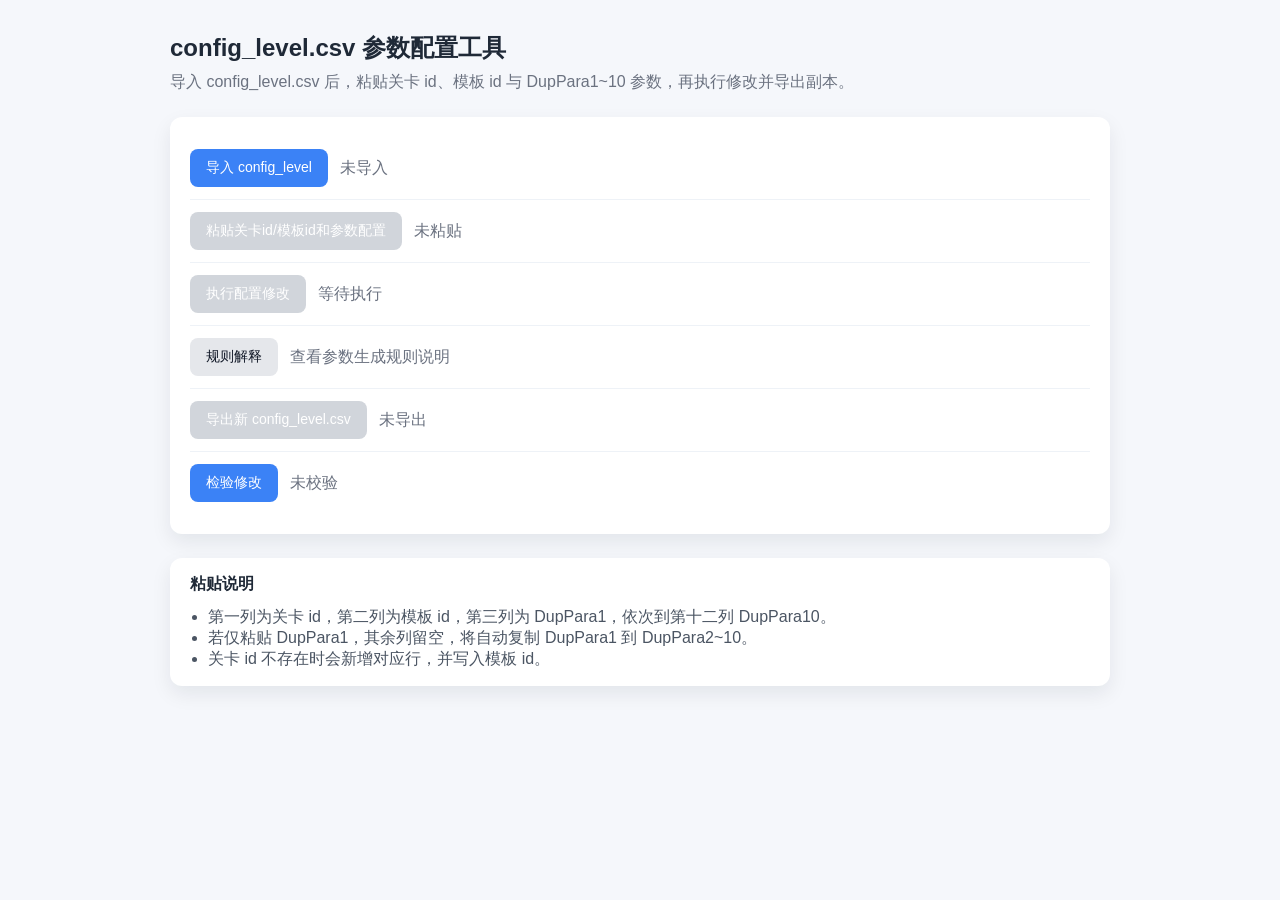
<file: 关卡参数配置工具（修改config_level表） /关卡参数配置工具（修改config_level表）.html>
<!doctype html>
<html lang="zh-CN">
  <head>
    <meta charset="UTF-8" />
    <meta name="viewport" content="width=device-width, initial-scale=1" />
    <title>config_level.csv 参数配置工具</title>
    <link rel="stylesheet" href="./styles.css" />
    <script src="vendor/papaparse.min.js"></script>
  </head>
  <body>
    <div class="app">
      <header>
        <h1>config_level.csv 参数配置工具</h1>
        <p class="sub">
          导入 config_level.csv 后，粘贴关卡 id、模板 id 与 DupPara1~10 参数，再执行修改并导出副本。
        </p>
      </header>

      <section class="panel">
        <div class="row">
          <button id="btn-import" class="primary">导入 config_level</button>
          <span id="import-status" class="status">未导入</span>
        </div>
        <div class="row">
          <button id="btn-paste" class="primary" disabled>粘贴关卡id/模板id和参数配置</button>
          <span id="paste-status" class="status">未粘贴</span>
        </div>
        <div class="row">
          <button id="btn-apply" class="primary" disabled>执行配置修改</button>
          <span id="apply-status" class="status">等待执行</span>
        </div>
        <div class="row">
          <button id="btn-rule-help" class="ghost">规则解释</button>
          <span class="status">查看参数生成规则说明</span>
        </div>
        <div class="row">
          <button id="btn-export" class="primary" disabled>导出新 config_level.csv</button>
          <span id="export-status" class="status">未导出</span>
        </div>
        <div class="row">
          <button id="btn-verify" class="primary">检验修改</button>
          <span id="verify-status" class="status">未校验</span>
        </div>
      </section>

      <section class="tips">
        <h2>粘贴说明</h2>
        <ul>
          <li>第一列为关卡 id，第二列为模板 id，第三列为 DupPara1，依次到第十二列 DupPara10。</li>
          <li>若仅粘贴 DupPara1，其余列留空，将自动复制 DupPara1 到 DupPara2~10。</li>
          <li>关卡 id 不存在时会新增对应行，并写入模板 id。</li>
        </ul>
      </section>
    </div>

    <input id="file-input" type="file" accept=".csv" />

    <div id="modal-backdrop" class="modal-backdrop hidden"></div>

    <div id="modal-import" class="modal hidden" role="dialog" aria-modal="true">
      <div class="modal-body">
        <h3>导入成功</h3>
        <p>已成功读取 config_level.csv。</p>
        <div class="modal-actions">
          <button data-close="modal-import" class="primary">确认</button>
        </div>
      </div>
    </div>

    <div id="modal-paste" class="modal hidden" role="dialog" aria-modal="true">
      <div class="modal-body large">
        <h3>粘贴关卡 id、模板 id 和参数配置</h3>
        <p class="sub">可直接从 Excel 复制多行多列粘贴到表格中。</p>
        <div class="table-wrap">
          <table id="paste-table">
            <thead>
              <tr>
                <th>关卡id</th>
                <th>模板id</th>
                <th>DupPara1</th>
                <th>DupPara2</th>
                <th>DupPara3</th>
                <th>DupPara4</th>
                <th>DupPara5</th>
                <th>DupPara6</th>
                <th>DupPara7</th>
                <th>DupPara8</th>
                <th>DupPara9</th>
                <th>DupPara10</th>
              </tr>
            </thead>
            <tbody id="paste-body"></tbody>
          </table>
        </div>
        <div class="modal-actions">
          <button id="btn-add-row" class="ghost">新增一行</button>
          <div class="spacer"></div>
          <button data-close="modal-paste" class="ghost">取消</button>
          <button id="btn-confirm-paste" class="primary">确认</button>
        </div>
      </div>
    </div>

    <div id="modal-result" class="modal hidden" role="dialog" aria-modal="true">
      <div class="modal-body">
        <h3>执行结果</h3>
        <p id="result-text"></p>
        <div id="result-details" class="hidden">
          <p id="result-added"></p>
          <p id="result-modified"></p>
        </div>
        <div class="modal-actions">
          <button id="btn-result-details" class="ghost">详情</button>
          <button data-close="modal-result" class="primary">确认</button>
        </div>
      </div>
    </div>

    <div id="modal-rule-select" class="modal hidden" role="dialog" aria-modal="true">
      <div class="modal-body">
        <h3>选择执行规则</h3>
        <label class="rule-option">
          <input type="radio" name="apply-rule" value="rule0" checked />
          规则0（通用规则/默认规则）：从副本2开始递减，每2个副本再递减
        </label>
        <label class="rule-option">
          <input type="radio" name="apply-rule" value="rule1" />
          规则1：未填的副本从上一个副本复制参数
        </label>
        <label class="rule-option">
          <input type="radio" name="apply-rule" value="rule2" />
          规则2：每 3 个副本递减 ATile/BTile
        </label>
        <label class="rule-option">
          <input type="radio" name="apply-rule" value="rule3" />
          规则3：每 1 个副本递减 ATile/BTile
        </label>
        <label class="rule-option">
          <input type="radio" name="apply-rule" value="rule4" />
          规则4：每 2 个副本递减 ATile/BTile
        </label>
        <div class="modal-actions">
          <button data-close="modal-rule-select" class="ghost">取消</button>
          <button id="btn-confirm-rule" class="primary">确认执行</button>
        </div>
      </div>
    </div>

    <div id="modal-rule-help" class="modal hidden" role="dialog" aria-modal="true">
      <div class="modal-body large">
        <h3>参数修改规则说明</h3>
        <div class="rule-text">
          <p>规则0（通用规则/默认规则）：从副本2开始：ATile 立刻 -1，然后每 2个副本再 -1；从副本3开始：BTile 立刻 -1，然后每 2个副本再 -1。</p>
          <p>若填 DupParaN(N≥2)：从副本N起 ATile 先 -1，之后每2个副本再 -1；从副本N+1起 BTile 先 -1，之后每2个副本再 -1。</p>
          <p>ATile ≤ 4 或 BTile ≤ 3 时不再减少；若初始值本就小于阈值，则保持原值不被抬高。</p>
          <hr />
          <p>规则1：先修改已粘贴的副本参数，其余副本从上一个副本复制参数。</p>
          <p>示例：只填 DupPara1，则 DupPara2~10 全部复制 DupPara1。</p>
          <p>示例：填 DupPara1、DupPara2，则 DupPara3~10 全部复制 DupPara2。</p>
          <p>示例：只填 DupPara2，则 DupPara1 不改，DupPara3~10 全部复制 DupPara2。</p>
          <hr />
          <p>规则2：先修改已粘贴的副本参数，再按副本递增递减 ATile/BTile。</p>
          <p>若填 DupPara1：副本1与副本2保持一致；从副本3起 ATile 先 -1，之后每3个副本再 -1；从副本4起 BTile 先 -1，之后每3个副本再 -1。</p>
          <p>若填 DupPara2：副本1不改；从副本3起 ATile 先 -1，之后每3个副本再 -1；从副本4起 BTile 先 -1，之后每3个副本再 -1。</p>
          <p>若填 DupParaN(N≥3)：从副本N起 ATile 先 -1，之后每3个副本再 -1；从副本N+1起 BTile 先 -1，之后每3个副本再 -1。</p>
          <p>ATile ≤ 4 或 BTile ≤ 3 时不再减少；若初始值本就小于阈值，则保持原值不被抬高。</p>
          <hr />
          <p>规则3：每1个副本递减一次（步长=1）。</p>
          <p>从副本3起 ATile 先 -1，之后每1个副本再 -1；从副本4起 BTile 先 -1，之后每1个副本再 -1。</p>
          <p>若填 DupParaN(N≥3)：从副本N起 ATile 先 -1，之后每1个副本再 -1；从副本N+1起 BTile 先 -1，之后每1个副本再 -1。</p>
          <p>ATile ≤ 4 或 BTile ≤ 3 时不再减少；初始值小于阈值不会被抬高。</p>
          <hr />
          <p>规则4：每2个副本递减一次（步长=2）。</p>
          <p>从副本3起 ATile 先 -1，之后每2个副本再 -1；从副本4起 BTile 先 -1，之后每2个副本再 -1。</p>
          <p>若填 DupParaN(N≥3)：从副本N起 ATile 先 -1，之后每2个副本再 -1；从副本N+1起 BTile 先 -1，之后每2个副本再 -1。</p>
          <p>ATile ≤ 4 或 BTile ≤ 3 时不再减少；初始值小于阈值不会被抬高。</p>
        </div>
        <div class="modal-actions">
          <button data-close="modal-rule-help" class="primary">确认</button>
        </div>
      </div>
    </div>

    <div id="modal-verify" class="modal hidden" role="dialog" aria-modal="true">
      <div class="modal-body large">
        <h3>校验修改</h3>
        <p class="sub">上传修改前与修改后的 config_level.csv，生成校验表并在线查看。</p>
        <div class="verify-inputs">
          <label>
            修改前文件：
            <input id="verify-before" type="file" accept=".csv" />
          </label>
          <label>
            修改后副本：
            <input id="verify-after" type="file" accept=".csv" />
          </label>
        </div>
        <div class="modal-actions">
          <button id="btn-run-verify" class="primary">生成校验表</button>
          <button id="btn-export-verify" class="ghost" disabled>导出校验表.csv</button>
          <div class="spacer"></div>
          <button data-close="modal-verify" class="ghost">关闭</button>
        </div>
        <p id="verify-summary" class="sub"></p>
        <div class="table-wrap">
          <table id="verify-table">
            <thead id="verify-head"></thead>
            <tbody id="verify-body"></tbody>
          </table>
        </div>
      </div>
    </div>

    <script src="./app.js"></script>
  </body>
</html>
</file>
<file: 关卡参数配置工具（修改config_level表） /styles.css>
* {
  box-sizing: border-box;
}

body {
  margin: 0;
  font-family: "PingFang SC", "Microsoft YaHei", sans-serif;
  color: #1f2937;
  background: #f5f7fb;
}

.app {
  max-width: 980px;
  margin: 0 auto;
  padding: 32px 20px 64px;
}

header h1 {
  margin: 0 0 8px;
  font-size: 24px;
}

.sub {
  margin: 0;
  color: #6b7280;
}

.panel {
  margin-top: 24px;
  padding: 20px;
  border-radius: 12px;
  background: #fff;
  box-shadow: 0 8px 20px rgba(15, 23, 42, 0.08);
}

.row {
  display: flex;
  align-items: center;
  gap: 12px;
  padding: 12px 0;
  border-bottom: 1px solid #eef2f7;
}

.row:last-child {
  border-bottom: none;
}

button {
  border: none;
  border-radius: 8px;
  padding: 10px 16px;
  font-size: 14px;
  cursor: pointer;
}

button:disabled {
  background: #d1d5db;
  cursor: not-allowed;
}

.primary {
  background: #3b82f6;
  color: #fff;
}

.ghost {
  background: #e5e7eb;
  color: #111827;
}

.status {
  color: #6b7280;
}

.tips {
  margin-top: 24px;
  padding: 16px 20px;
  background: #fff;
  border-radius: 12px;
  box-shadow: 0 8px 20px rgba(15, 23, 42, 0.08);
}

.tips h2 {
  margin: 0 0 12px;
  font-size: 16px;
}

.tips ul {
  margin: 0;
  padding-left: 18px;
  color: #4b5563;
}

#file-input {
  display: none;
}

.modal-backdrop {
  position: fixed;
  inset: 0;
  background: rgba(15, 23, 42, 0.45);
  z-index: 10;
}

.modal {
  position: fixed;
  inset: 0;
  display: flex;
  align-items: center;
  justify-content: center;
  z-index: 11;
}

.modal-body {
  background: #fff;
  border-radius: 12px;
  padding: 20px;
  width: min(520px, 92vw);
  box-shadow: 0 20px 40px rgba(15, 23, 42, 0.16);
}

.modal-body.large {
  width: min(980px, 94vw);
  max-height: 80vh;
  overflow-y: auto;
}

.modal-actions {
  display: flex;
  align-items: center;
  gap: 12px;
  margin-top: 16px;
}

.modal-actions .spacer {
  flex: 1;
}

.hidden {
  display: none;
}

.table-wrap {
  margin-top: 16px;
  overflow: auto;
  max-height: 420px;
  border: 1px solid #e5e7eb;
  border-radius: 8px;
}

table {
  border-collapse: collapse;
  width: 100%;
  min-width: 980px;
}

th,
td {
  border: 1px solid #e5e7eb;
  padding: 8px;
  text-align: left;
  font-size: 12px;
}

thead {
  background: #f3f4f6;
}

td[contenteditable="true"] {
  background: #fff;
}

td[contenteditable="true"]:focus {
  outline: 2px solid #93c5fd;
  background: #fefefe;
}

#result-text {
  white-space: pre-wrap;
}

#result-details {
  margin-top: 8px;
  white-space: pre-wrap;
  color: #374151;
}

.rule-option {
  display: flex;
  gap: 8px;
  align-items: center;
  margin: 8px 0;
  color: #374151;
}

.rule-text {
  color: #374151;
  line-height: 1.6;
}

.verify-inputs {
  display: flex;
  gap: 16px;
  flex-wrap: wrap;
  margin: 12px 0;
  color: #374151;
}

.verify-inputs input[type="file"] {
  margin-left: 6px;
}

#verify-summary {
  margin-top: 8px;
  white-space: pre-wrap;
}
</file>
